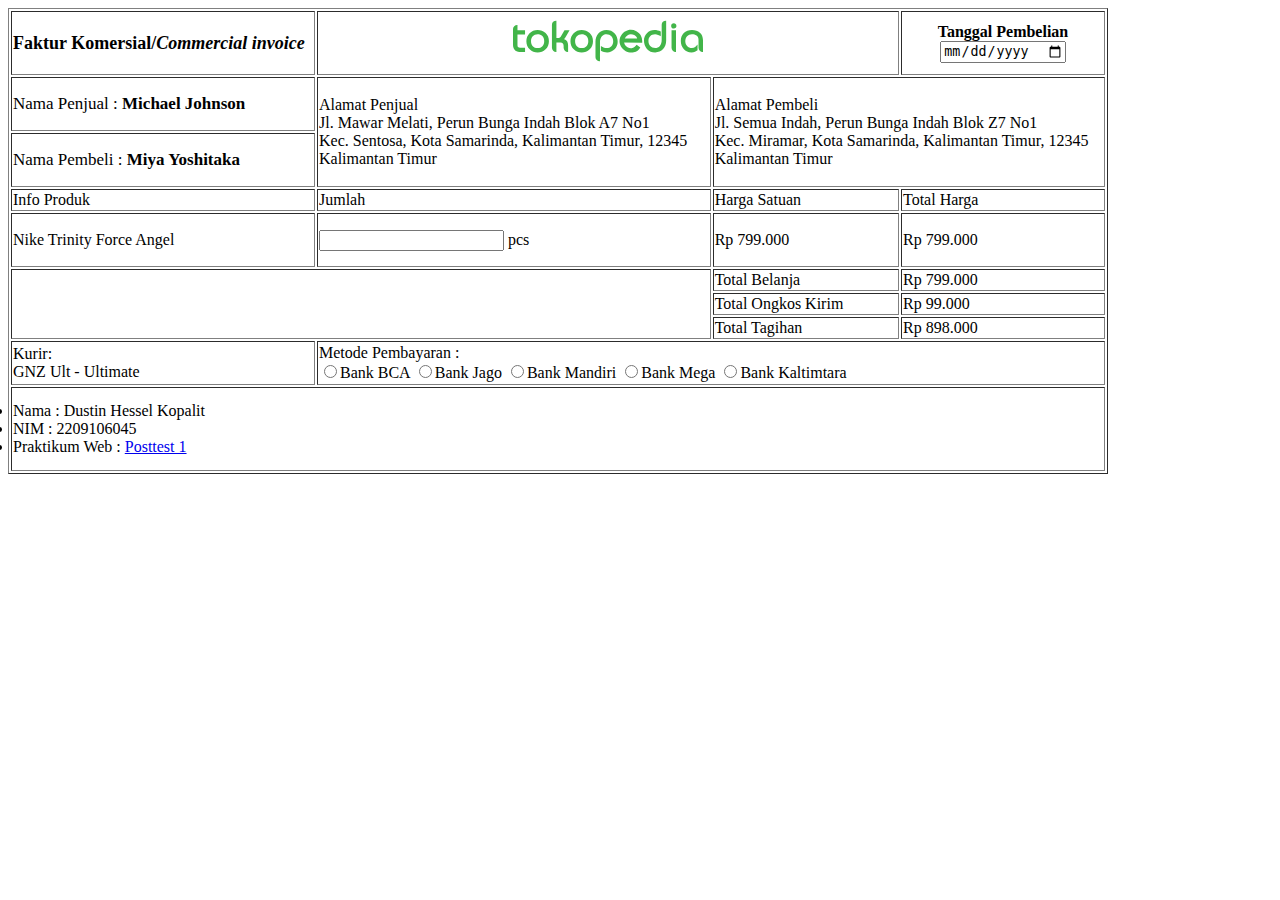
<file: Posttest1/index.html>
<!DOCTYPE html>
<html lang="en">
<head>
    <meta charset="UTF-8">
    <meta name="viewport" content="width=device-width, initial-scale=1.0">
    <title>2209106045_DustinHesselKopalit_Posttest1</title>
    <style> 
        .font {
        font-size: 18px;
        }
</style>

    </style>
</head>
<body>
    <table border="1" width="1100">
        <tr height="30">
            <td width="300px;"height="60px" class="font" ><strong>Faktur Komersial/<i>Commercial invoice</i></strong></td>
            <th width="1000px" colspan="3"><img src="Dustin Kopalit - tokopedia.svg"width="190" height="50"  ></th>
            <th style="width: 200px;"style="height: 1000px;" ><strong >Tanggal Pembelian</strong><form action=""><input type="date"><br></form></th>   
        </tr>
       
        <tr>
            <td height="50px" style="font-size: 17px;">Nama Penjual : <strong>Michael Johnson</strong></td>
            <td width="550" colspan="2", rowspan="2">Alamat Penjual <br>Jl. Mawar Melati, Perun Bunga Indah Blok A7 No1 <br>
                Kec. Sentosa, Kota Samarinda, Kalimantan Timur, 12345 <br>
                Kalimantan Timur </td>
                <td width="500" colspan="2", rowspan="2">Alamat Pembeli <br>Jl. Semua Indah, Perun Bunga Indah Blok Z7 No1 <br>
                Kec. Miramar, Kota Samarinda, Kalimantan Timur, 12345 <br>
                Kalimantan Timur </td>
        </tr>

        <tr>
            <td height="50px" style="font-size: 17px;">Nama Pembeli : <strong>Miya Yoshitaka</strong></td>
        </tr>

        <tr>
            <td height="16px" >Info Produk</td>
            <td colspan="2">Jumlah</td>
            <td>Harga Satuan</td>
            <td>Total Harga</td>
        </tr>

        <tr>
            <td height="50px">Nike Trinity Force Angel</td>
            <td colspan="2"><input type="number"> pcs</td>
            <td>Rp 799.000</td>
            <td>Rp 799.000</td>
        </tr>

        <tr>
            <td height="16px" colspan="3"rowspan="3" ></td>
            <td height="16px">Total Belanja</td>
            <td>Rp 799.000</td>
        </tr>

        <tr>
            <td height="16px" >Total Ongkos Kirim</td>
            <td>Rp 99.000</td>
            
        </tr>

        <tr>
            <td height="16px">Total Tagihan</td>
            <td>Rp 898.000</td>
           
        </tr>
        <tr>
            <td height="40px">Kurir: <br> GNZ Ult - Ultimate</td>
            <td colspan="4">Metode Pembayaran :<br><input type="radio">Bank BCA <input type="radio">Bank Jago <input type="radio">Bank Mandiri <input type="radio">Bank Mega <input type="radio">Bank Kaltimtara </td>
            
        </tr>
        <tr>
            <td height="80" colspan="5">
            <li>Nama : Dustin Hessel Kopalit</li>
            <li>NIM : 2209106045</li>
            <li>Praktikum Web : <a href="https://classroom.google.com/c/NjIxNzQ2NzkzNDcw/a/NjIzNjU3MTY3MDAx/details"> Posttest 1</a>
            </li>
        </td>
        </tr>
        </table>
</body>
</html>
</file>
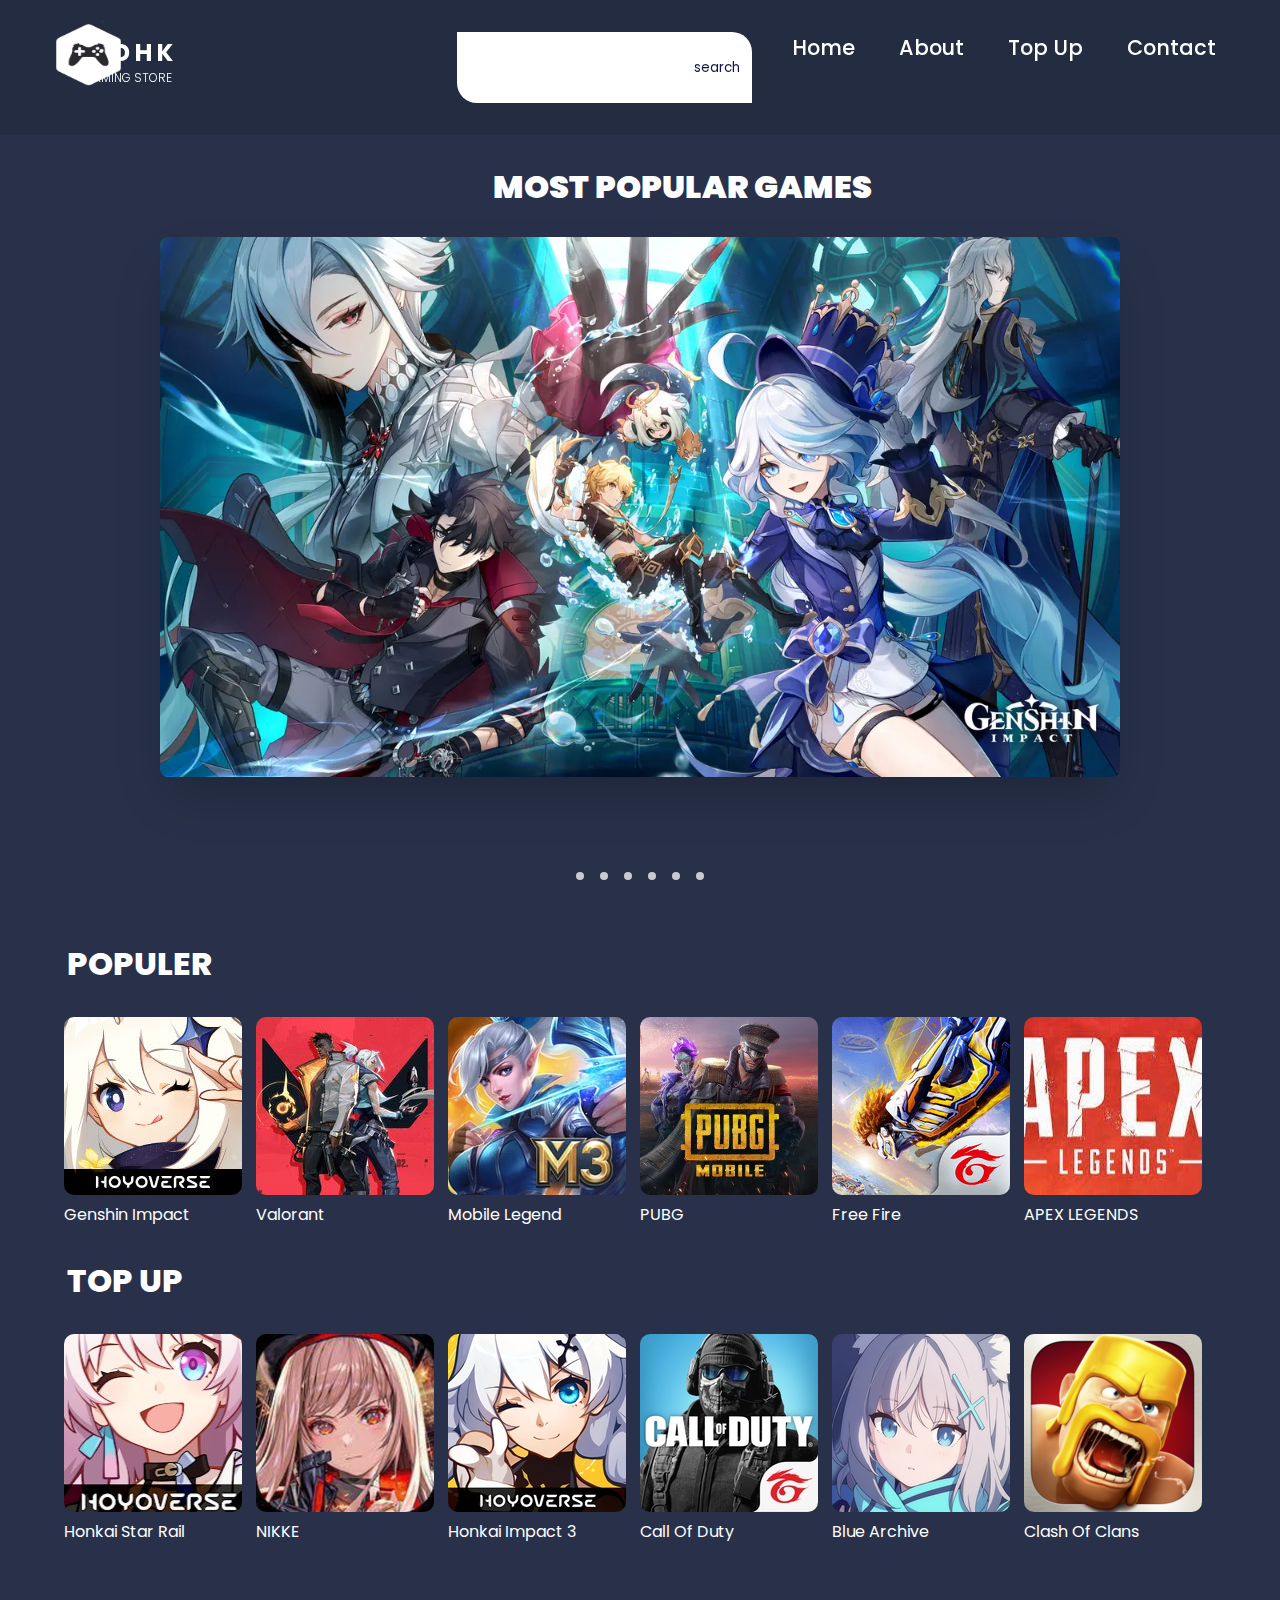
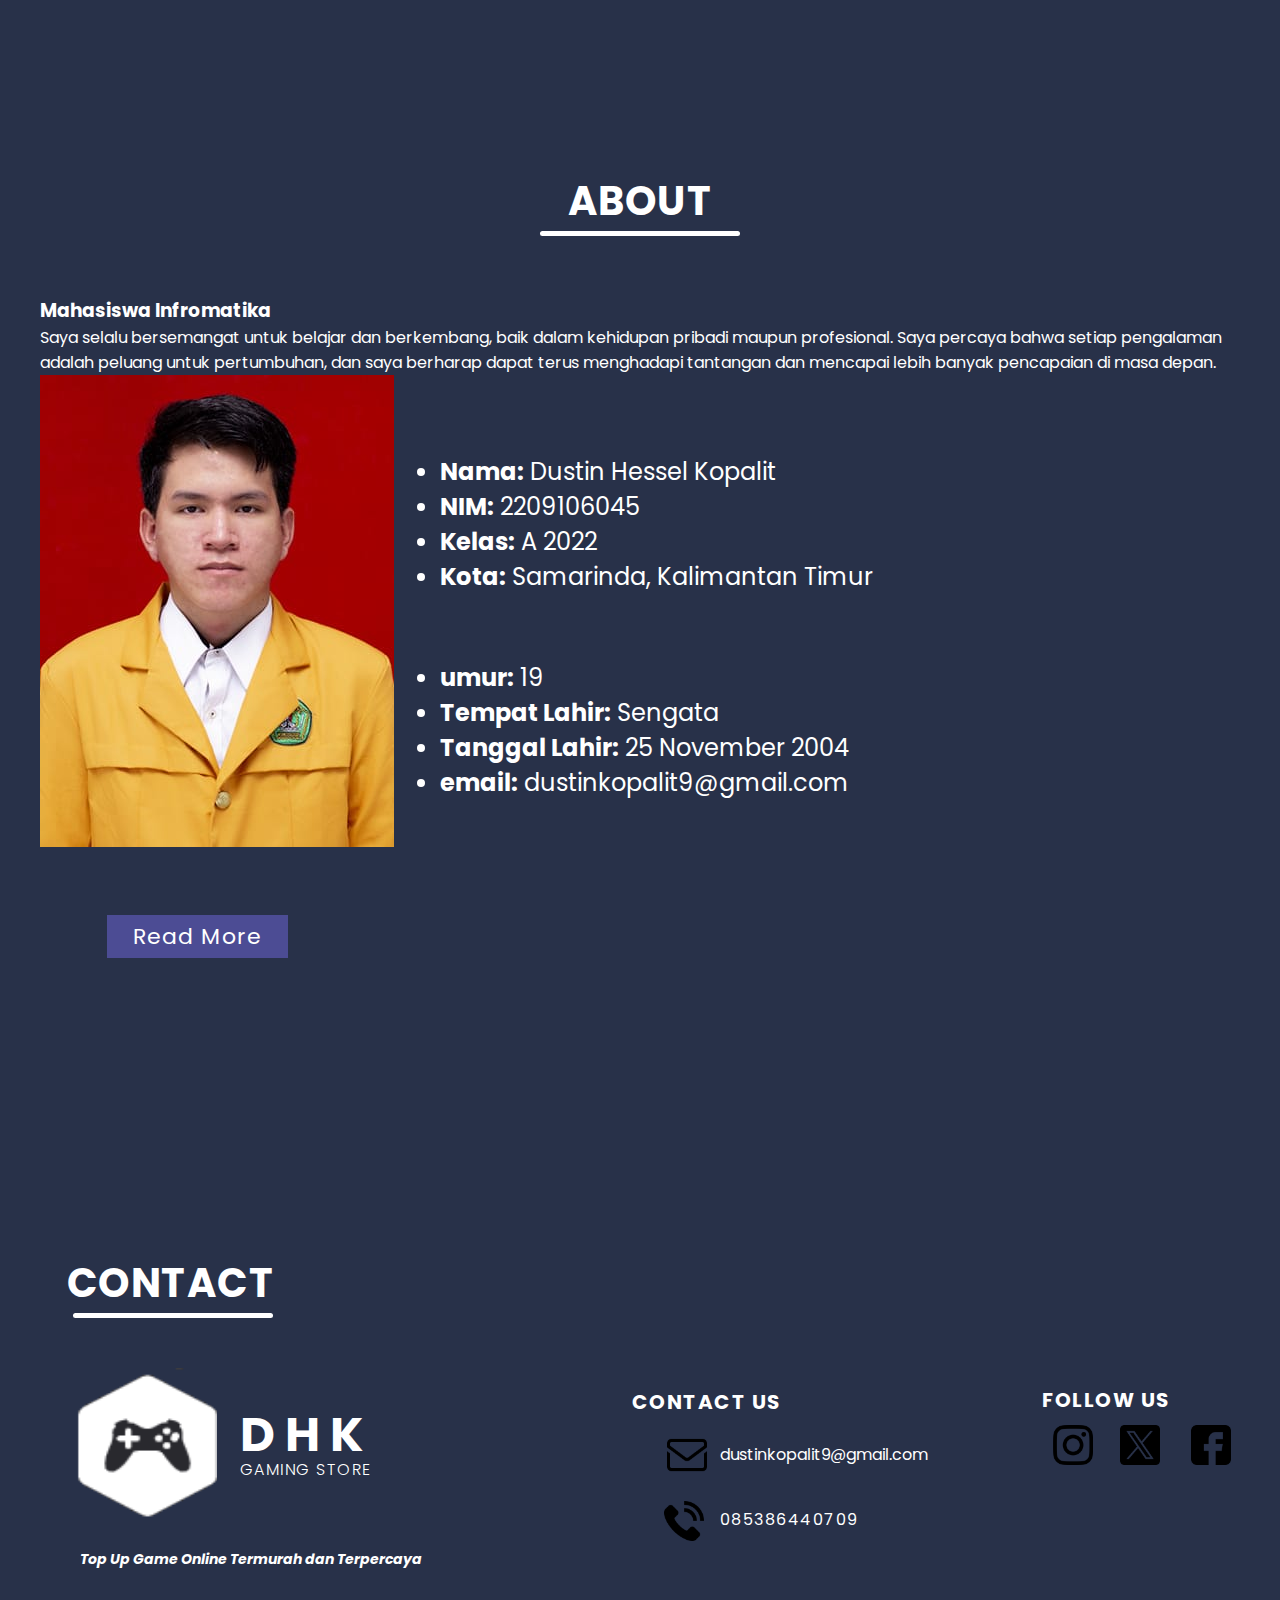
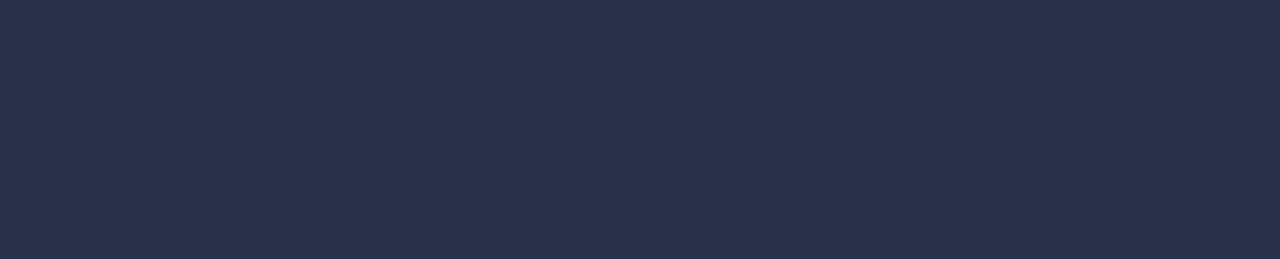
<file: Posttest2/index.html>
<!DOCTYPE html>
<html lang="en">
<head>
    <meta charset="UTF-8">
    <meta name="viewport" content="width=device-width, initial-scale=1.0">
    <title>DHK GAMING STORE</title>
    <link rel="stylesheet" href="style.css">
    <link rel="icon" href="logo1.png">
</head>
<body>
    <header class="header">
        <a href="#" class="logo"><img src="logo1.png" alt="logo" width="70" height="65"></a>
        <a href="#" class="namalogo">D H K</a>
        <a href="#" class="namalogo1">GAMING STORE</a>
        <input type="search" class="input-search"> 
        <button type="submit" class="input-submit">search</button>
        <nav class="navbar">
            <a href="#home">Home</a>
            <a href="#about">About</a>
            <a href="#populer">Top Up</a>
            <a href="#contact">Contact</a>
        </nav>
    </header>
    <section  id="home"class="container">
        <h1 class="popular">MOST POPULAR GAMES</h1>
        <div class="slider-wrapper">
            <div class="slider">
                
                <img id="slide-1" src="GI.webp" alt="gambarslide">
                <img id="slide-2" src="hsr1.webp" alt="gambarslide">
                <img id="slide-3" src="VALO.jpg" alt="gambarslide">
                <img id="slide-4" src="ML.jpg" alt="gambarslide">
                <img id="slide-5" src="FF.jpeg" alt="gambarslide">
                <img id="slide-6" src="APEX.jpg" alt="gambarslide">
            </div>
            <div class="slider-nav">
                <a href="#slide-1"></a>
                <a href="#slide-2"></a>
                <a href="#slide-3"></a>
                <a href="#slide-4"></a>
                <a href="#slide-5"></a>
                <a href="#slide-6"></a>
            </div>
        </div>
    </section>
    <h1 class="title-p">POPULER</h1>
    <section id="populer" class="populer">
        <div class="gi">
            <img src="GenshinImpact.jpg" alt="gensin">
            <div class="judul-produk">Genshin Impact</div>
        </div>
        <div class="gi">
            <img src="valorant.jpg" alt="valo">
            <div class="judul-produk">Valorant</div>
        </div>
        <div class="gi">
            <img src="mlbb.jpg" alt="ml">
            <div class="judul-produk">Mobile Legend</div>
        </div>
        <div class="gi">
            <img src="pubgm.jpg" alt="gensin">
            <div class="judul-produk">PUBG</div>
        </div>
        <div class="gi">
            <img src="ff.png" alt="gensin">
            <div class="judul-produk">Free Fire</div>
        </div>
        <div class="gi">
            <img src="apex.jpeg" alt="gensin">
            <div class="judul-produk">APEX LEGENDS</div>
        </div>
        </div>
        </section>


        <h1 class="title-p">TOP UP</h1>
        <section id="populer" class="populer">
        <div class="gi">
            <img src="HSR.jpg" alt="gensin">
            <div class="judul-produk">Honkai Star Rail</div>
        </div>
        <div class="gi">
            <img src="NIKE.jpg" alt="gensin">
            <div class="judul-produk">NIKKE</div>
        </div>
        <div class="gi">
            <img src="HI3.jpg" alt="gensin">
            <div class="judul-produk">Honkai Impact 3</div>
        </div>
        <div class="gi">
            <img src="COD.jpg" alt="gensin">
            <div class="judul-produk">Call Of Duty</div>
        </div>
        <div class="gi">
            <img src="ARSIP.jpg" alt="gensin">
            <div class="judul-produk">Blue Archive</div>
        </div>
        <div class="gi">
            <img src="coc.png" alt="gensin">
            <div class="judul-produk">Clash Of Clans</div>
    </section>
    
    <section id="about">
        <div class="about">
            <h1>About</h1>
            <div class="wrapper">
                <div class="content">
                    <h3>Mahasiswa Infromatika</h3>
                    <p >Saya selalu bersemangat untuk belajar dan berkembang, baik dalam kehidupan pribadi maupun profesional. Saya percaya bahwa setiap pengalaman adalah peluang untuk pertumbuhan, dan saya berharap dapat terus menghadapi tantangan dan mencapai lebih banyak pencapaian di masa depan.</p>
                    <img src="3x4.jpeg"  alt="foto">
                    <ul class="a1">
                        <li><strong>Nama:</strong> <span>Dustin Hessel Kopalit</li>
                        <li><strong>NIM:</strong> <span>2209106045</li>
                        <li><strong>Kelas:</strong> <span>A 2022</li>
                        <li><strong>Kota:</strong> <span>Samarinda, Kalimantan Timur</li>
                      </ul>
                      <ul class="a2">
                        <li><strong>umur:</strong> <span>19</li>
                        <li><strong>Tempat Lahir:</strong> <span>Sengata</li>
                        <li><strong>Tanggal Lahir:</strong> <span>25 November 2004</li>
                        <li><strong>email:</strong> <span>dustinkopalit9@gmail.com</li>
                      </ul>
                    <div class="button">
                            <a href="#about">Read More</a>
                </div>
            </div>
    
        </div>
    </section>
</body>
<footer>
    <section id="contact">
        <div class="kontak">
            <h1>Contact</h1>
            <div class="logo1">
                <img src="logo1.png" alt="" width= "150" height="150">
                <p class="konlogo">D H K</p>
                <p class="konlogo1">GAMING STORE</p>
                <div class="contentop">
                    <h3>Top Up Game Online Termurah dan Terpercaya </h3>
                    
                </div>
                <h2>Contact Us</h2>
                <div class="Contactus">
                    <a href="#" class="email"><img src="email.png" alt="email"></a>
                    <a href="#" class="tlp"><img src="tlp.png" alt="tlp"></a>
                    <p class="email1">dustinkopalit9@gmail.com</p>
                    <p class="tlp1">085386440709</p>
                </div>
                <section >
                <div class="followus">
                    <h4>Follow Us</h4>
                </div>
                <div class="Follow">
                    <a href="#" class="ig"><img src="instagram.png" alt="email"></a>
                    <a href="#" class="fb"><img src="facebook.png" alt="tlp"></a>
                    <a href="#" class="twt"><img src="twitter.png" alt="tlp"></a>
                </div>
            </section>
            </div>
    
        </div>
    </section>
</footer>
</html>
</file>
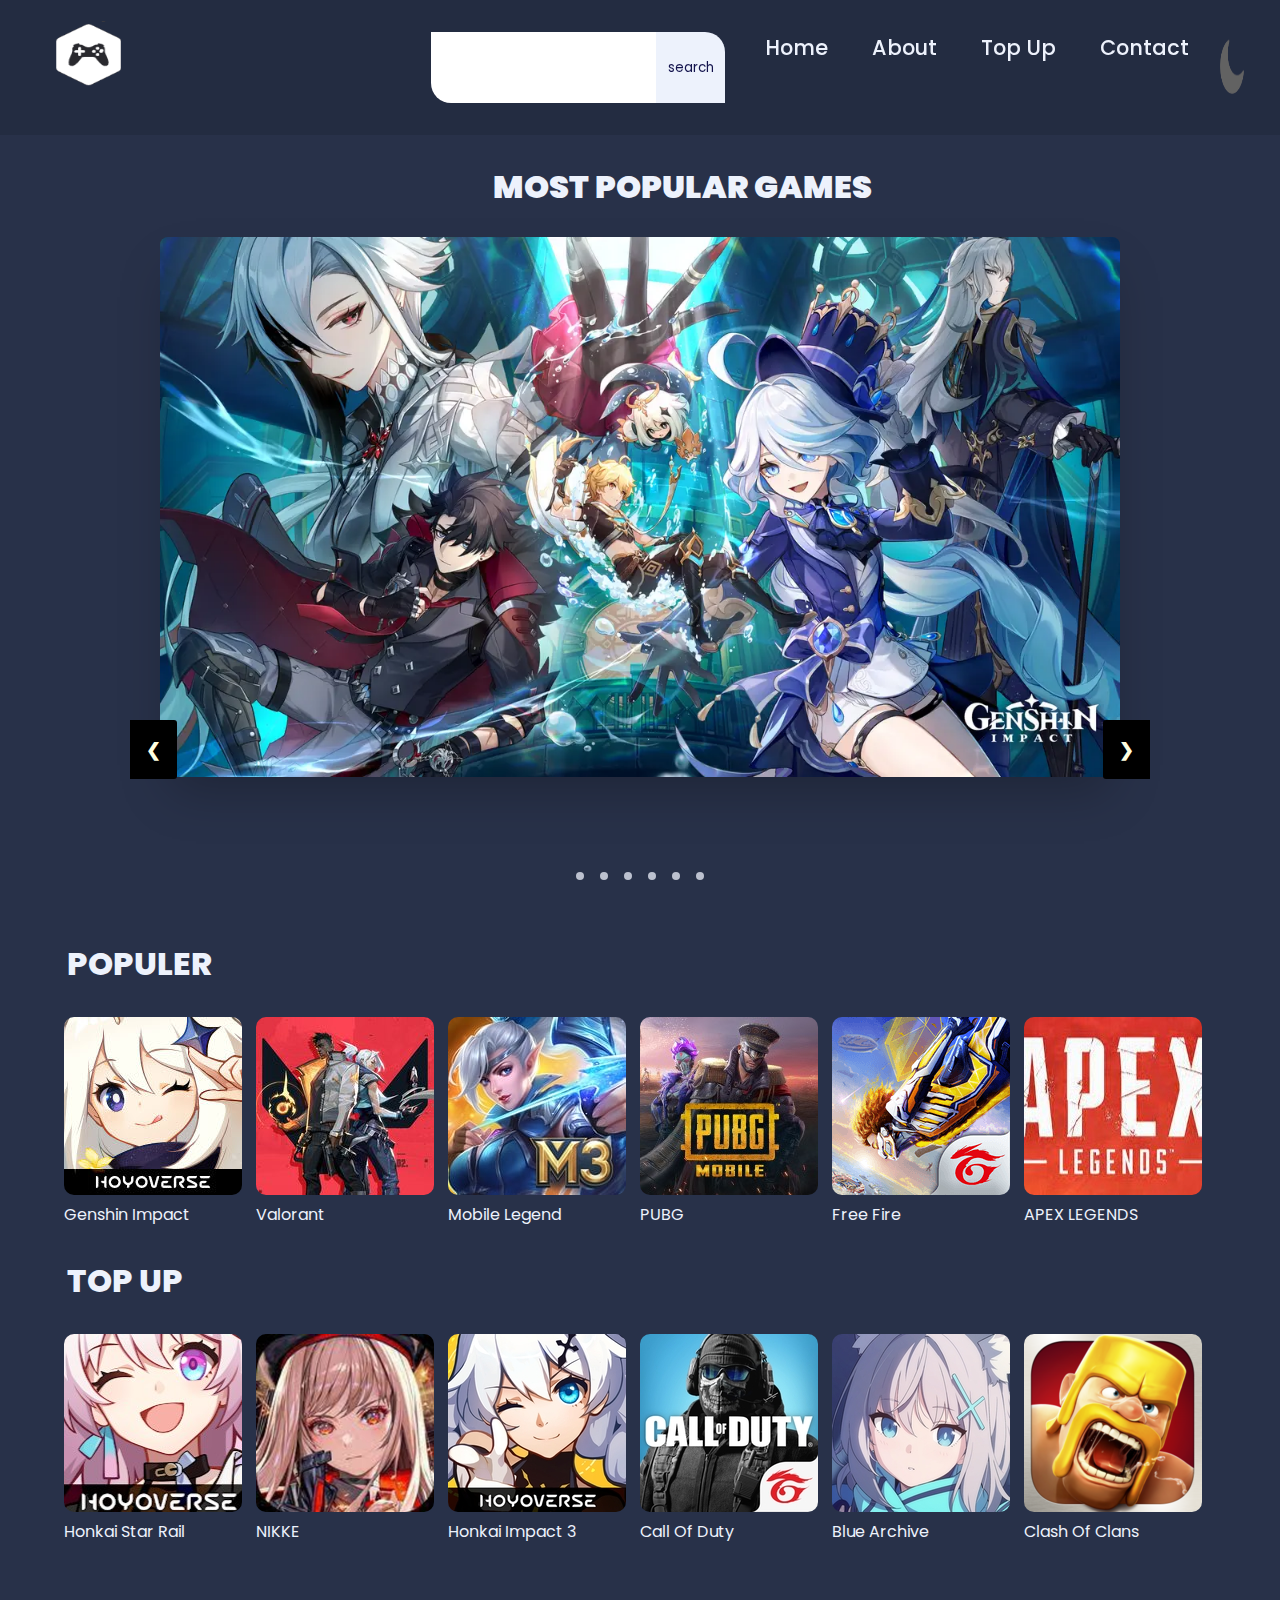
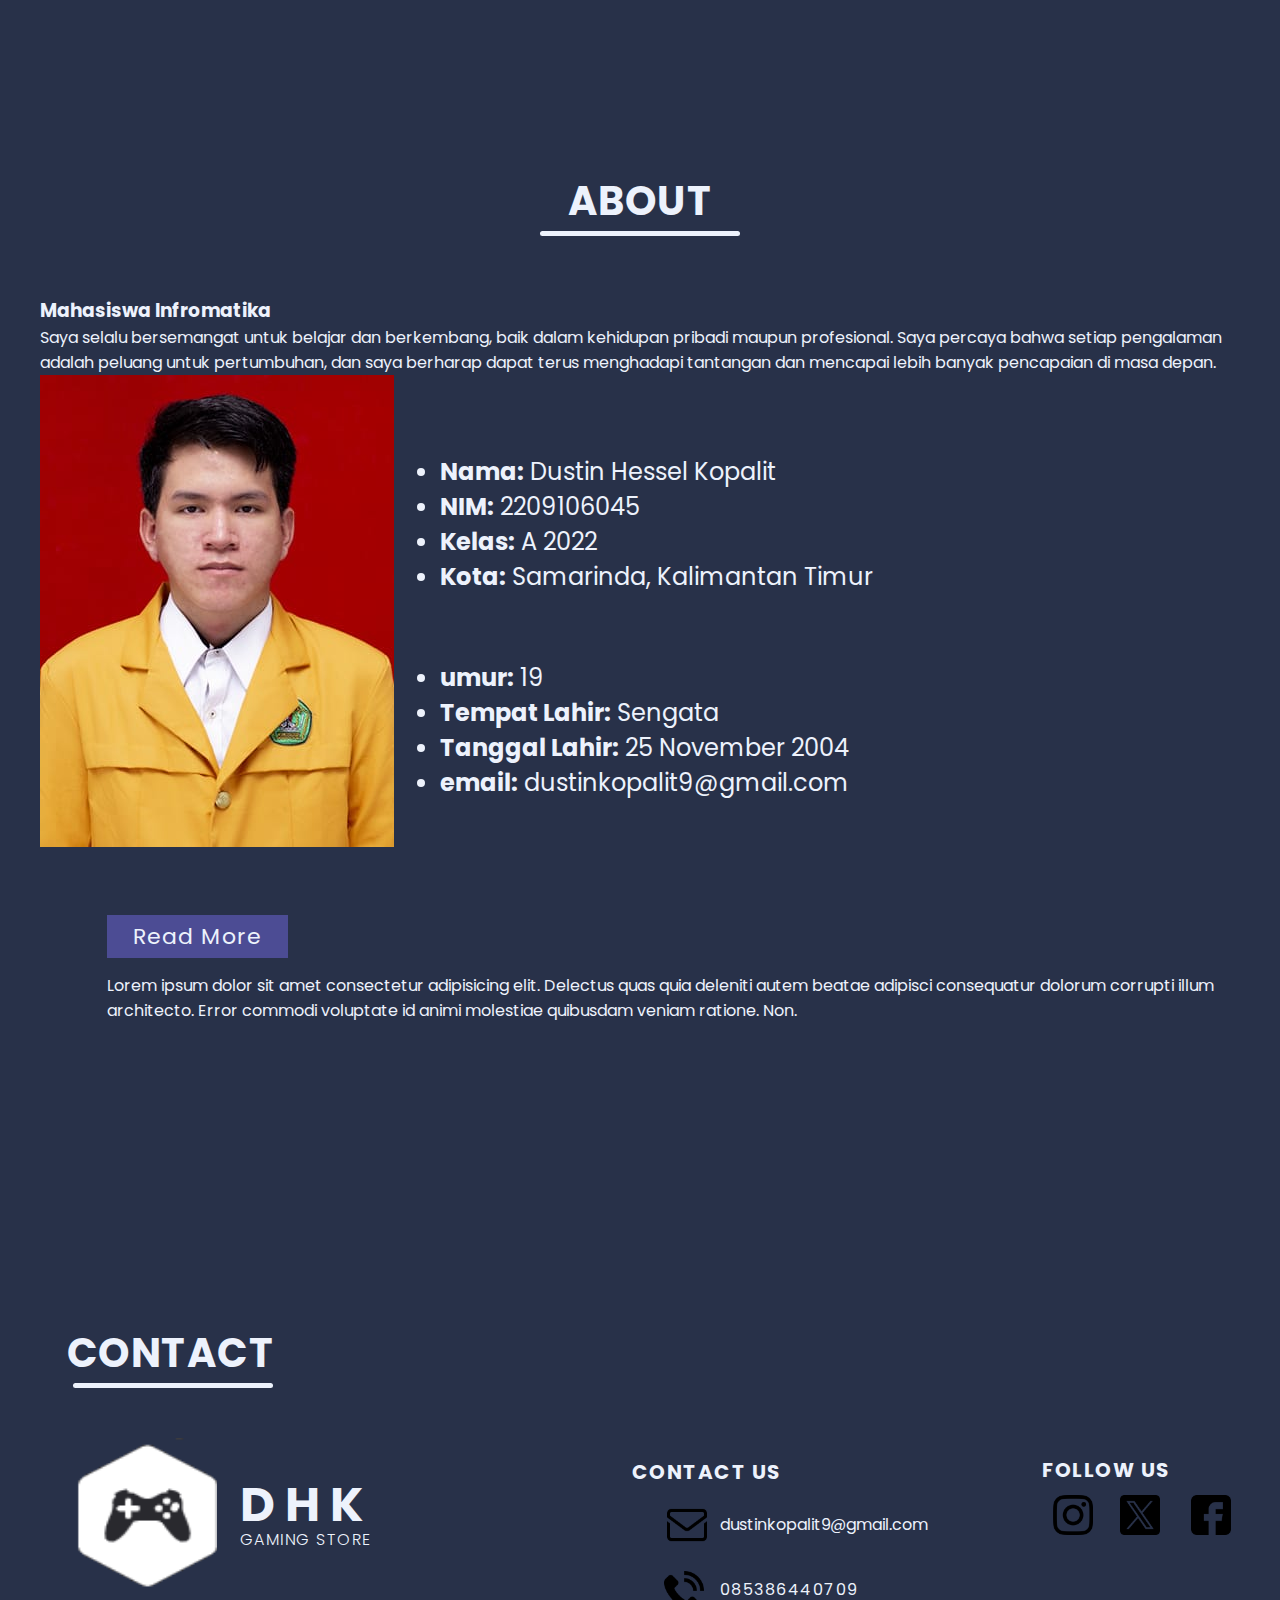
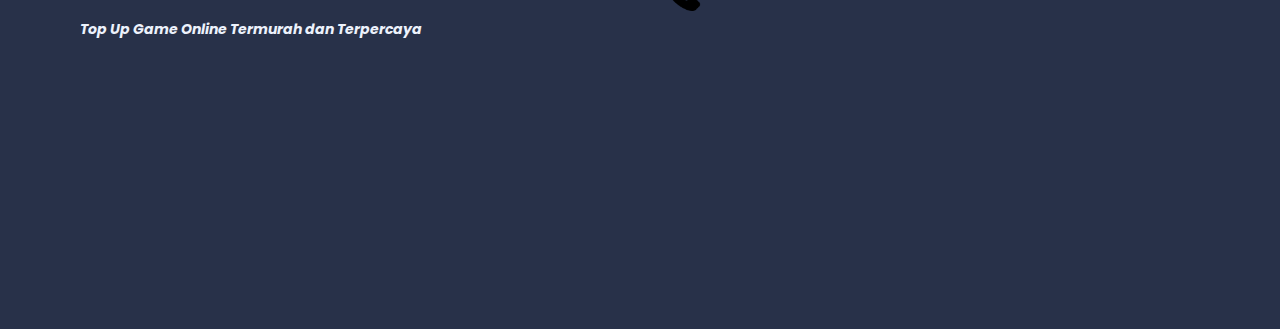
<file: Posttest3/index.html>
<!DOCTYPE html>
<html lang="en">
<head>
    <meta charset="UTF-8">
    <meta name="viewport" content="width=device-width, initial-scale=1.0">
    <title>DHK GAMING STORE</title>
    <link rel="stylesheet" href="style.css">
    <link rel="icon" href="img/gg/logo1.png">
    <script text="text/javascript" src="test.js"></script>
</head>
<body>
    <header class="header">
        <a href="#" class="logo"><img src="img/gg/logo1.png" alt="logo" width="70" height="65"></a>
        <input type="search" class="input-search"> 
        <button type="submit" class="input-submit">search</button>
        <nav class="navbar">
           
            <a href="#home">Home</a>
            <a href="#about">About</a>
            <a href="#populer">Top Up</a>
            <a href="#contact">Contact</a>
        </nav>
        <img src="img/dark theme icon/moon.png" id="icon">
    </header>
    <section  id="home"class="container">
        <h1 class="popular">MOST POPULAR GAMES</h1>
        <div class="slider-wrapper">
            <div class="slider">
                
                <img id="slide-1" src="img/slidegem/GI.webp" alt="gambarslide">
                <img id="slide-2" src="img/slidegem/hsr1.webp" alt="gambarslide">
                <img id="slide-3" src="img/slidegem/VALO.jpg" alt="gambarslide">
                <img id="slide-4" src="img/slidegem/ML.jpg" alt="gambarslide">
                <img id="slide-5" src="img/slidegem/FF.jpeg" alt="gambarslide">
                <img id="slide-6" src="img/slidegem/APEX.jpg" alt="gambarslide">
            </div>
            
            <div class="slider-nav">
                <a href="#slide-1"></a>
                <a href="#slide-2"></a>
                <a href="#slide-3"></a>
                <a href="#slide-4"></a>
                <a href="#slide-5"></a>
                <a href="#slide-6"></a>
            </div>
           <a class="prev" onclick="nextslide(-1)">&#10094;</a>
           <a class="next" onclick="nextslide(1)">&#10095;</a>
        </div>
       
        <script>
           
let currentSlide = 1;


function showSlide(n) {
    const slides = document.querySelectorAll(".slider img");
    const dots = document.querySelectorAll(".slider-nav a");

    if (n > slides.length) {
        currentSlide = 1;
    }
    if (n < 1) {
        currentSlide = slides.length;
    }

    for (let i = 0; i < slides.length; i++) {
        slides[i].style.display = "none";
    }
    for (let i = 0; i < dots.length; i++) {
        dots[i].classList.remove("active");
    }

    slides[currentSlide - 1].style.display = "block";
    dots[currentSlide - 1].classList.add("active");
}


function nextslide(n) {
    showSlide(currentSlide += n);
}


function currentSlideDot(n) {
    showSlide(currentSlide = n);
}


showSlide(currentSlide);

document.querySelector(".prev").addEventListener("click", function () {
    nextslide(-1);
});

document.querySelector(".next").addEventListener("click", function () {
    nextslide(1);
});


const dots = document.querySelectorAll(".slider-nav a");
dots.forEach(function (dot) {
    dot.addEventListener("click", function () {
        const slideIndex = parseInt(dot.getAttribute("data-slide-index"));
        currentSlideDot(slideIndex);
    });
});

        </script>
        <script>
            var icon = document.getElementById("icon");
            icon.onclick = function(){
                document.body.classList.toggle("light-theme");
            }
        </script>
    </section>
    <h1 class="title-p">POPULER</h1>
    <section id="populer" class="populer">
        <div class="gi">
            <img src="img/icongem/GenshinImpact.jpg" alt="gensin">
            <div class="judul-produk">Genshin Impact</div>
        </div>
        <div class="gi">
            <img src="img/icongem/valorant.jpg" alt="valo">
            <div class="judul-produk">Valorant</div>
        </div>
        <div class="gi">
            <img src="img/icongem/mlbb.jpg" alt="ml">
            <div class="judul-produk">Mobile Legend</div>
        </div>
        <div class="gi">
            <img src="img/icongem/pubgm.jpg" alt="gensin">
            <div class="judul-produk">PUBG</div>
        </div>
        <div class="gi">
            <img src="img/icongem/ff.png" alt="gensin">
            <div class="judul-produk">Free Fire</div>
        </div>
        <div class="gi">
            <img src="img/icongem/apex.jpeg" alt="gensin">
            <div class="judul-produk">APEX LEGENDS</div>
        </div>
        </div>
        </section>


        <h1 class="title-p">TOP UP</h1>
        <section id="populer" class="populer">
        <div class="gi">
            <img src="img/icongem/HSR.jpg" alt="gensin">
            <div class="judul-produk">Honkai Star Rail</div>
        </div>
        <div class="gi">
            <img src="img/icongem/NIKE.jpg" alt="gensin">
            <div class="judul-produk">NIKKE</div>
        </div>
        <div class="gi">
            <img src="img/icongem/HI3.jpg" alt="gensin">
            <div class="judul-produk">Honkai Impact 3</div>
        </div>
        <div class="gi">
            <img src="img/icongem/COD.jpg" alt="gensin">
            <div class="judul-produk">Call Of Duty</div>
        </div>
        <div class="gi">
            <img src="img/icongem/ARSIP.jpg" alt="gensin">
            <div class="judul-produk">Blue Archive</div>
        </div>
        <div class="gi">
            <img src="img/icongem/coc.png" alt="gensin">
            <div class="judul-produk">Clash Of Clans</div>
    </section>
    
    <section id="about">
        <div class="about">
            <h1>About</h1>
            <div class="wrapper">
                <div class="content">
                    <h3>Mahasiswa Infromatika</h3>
                    <p >Saya selalu bersemangat untuk belajar dan berkembang, baik dalam kehidupan pribadi maupun profesional. Saya percaya bahwa setiap pengalaman adalah peluang untuk pertumbuhan, dan saya berharap dapat terus menghadapi tantangan dan mencapai lebih banyak pencapaian di masa depan.</p>
                    <img src="img/gg/3x4.jpeg"  alt="foto">
                    <ul class="a1">
                        <li><strong>Nama:</strong> <span>Dustin Hessel Kopalit</li>
                        <li><strong>NIM:</strong> <span>2209106045</li>
                        <li><strong>Kelas:</strong> <span>A 2022</li>
                        <li><strong>Kota:</strong> <span>Samarinda, Kalimantan Timur</li>
                      </ul>
                      <ul class="a2">
                        <li><strong>umur:</strong> <span>19</li>
                        <li><strong>Tempat Lahir:</strong> <span>Sengata</li>
                        <li><strong>Tanggal Lahir:</strong> <span>25 November 2004</li>
                        <li><strong>email:</strong> <span>dustinkopalit9@gmail.com</li>
                      </ul>
                    <div class="button">
                            <a id="readMoreButton" href="#">Read More</a>
                            <p id="moreText">Lorem ipsum dolor sit amet consectetur adipisicing elit. Delectus quas quia deleniti autem beatae adipisci consequatur dolorum corrupti illum architecto. Error commodi voluptate id animi molestiae quibusdam veniam ratione. Non.</p>
                            </div>
                <script>

const moreText = document.getElementById("moreText");
const readMoreButton = document.getElementById("readMoreButton");


let isMoreTextVisible = false;


readMoreButton.addEventListener("click", function(event) {
 
    event.preventDefault();

   
    if (!isMoreTextVisible) {

        moreText.style.display = "block";
        readMoreButton.textContent = "Read Less"; 
    } else {
       
        moreText.style.display = "none";
        readMoreButton.textContent = "Read More"; 
    }

    
    isMoreTextVisible = !isMoreTextVisible;
});

                </script>
                            
            </div>
    
        </div>
    </section>
</body>
<footer>
    <section id="contact">
        <div class="kontak">
            <h1>Contact</h1>
            <div class="logo1">
                <img src="img/gg/logo1.png" alt="" width= "150" height="150">
                <div>
                <p class="konlogo">D H K</p>
                <p class="konlogo1">GAMING STORE</p>
                <div class="contentop">
                    <h3>Top Up Game Online Termurah dan Terpercaya </h3>
                    
                </div>
                <h2>Contact Us</h2>
                <div class="Contactus">
                    <a href="#" class="email"><img src="img/iconkon/email.png" alt="email"></a>
                    <a href="#" class="tlp"><img src="img/iconkon/tlp.png" alt="tlp"></a>
                    <p class="email1">dustinkopalit9@gmail.com</p>
                    <p class="tlp1">085386440709</p>
                </div>
                <section >
                <div class="followus">
                    <h4>Follow Us</h4>
                </div>
                <div class="Follow">
                    <a href="#" class="ig"><img src="img/iconkon/instagram.png" alt="email"></a>
                    <a href="#" class="fb"><img src="img/iconkon/facebook.png" alt="tlp"></a>
                    <a href="#" class="twt"><img src="img/iconkon/twitter.png" alt="tlp"></a>
                </div>
            </section>
            </div>
    
        </div>
    </section>
</footer>
</html>
</file>
<file: Posttest2/style.css>
@import url("https://fonts.googleapis.com/css2?family=Poppins:wght@300;400;500;600;700;800;900&display=swap");


* {
    margin: 0;
    padding: 0;
    box-sizing: border-box;
    font-family: "Poppins", sans-serif;
}

body {
    min-height: 100vh;
    background-color: #283149;
    background-SiZe: cover;
    background-position: center;
}

.header {
    position: fixed;
    top: 0;
    left: 0;
    width:100%;
    height: 15%;
    padding: 2rem 5%;
    background:rgba(0,0,0,.1);
    display: flex;
    justify-content: space-between;
    align-items: 100;
    
}

.logo {
    margin-left: -10pt; 
    margin-right: auto;
    margin-top: -8pt;


    

}

.namalogo{
    position: center;
    font-size: 1.5rem;
    color: white;
    text-decoration: none;
    font-weight: 700; 
    margin-left: -220pt; 
    margin-right: auto;
    margin-top: 2pt; 
}
.namalogo1{
    position: center;
    font-size: 0.75rem;
    color: white;
    text-decoration: none;
    font-weight: 300; 
    margin-left: -280pt;
    margin-right: auto;
    margin-top: 28pt; 
}

.navbar a {
    font-size: 1.30rem;
    color: white;
    text-decoration: none;
    font-weight: 500;
    margin-left: 2.5rem;
    margin-right: auto;
    margin-top: 2222rem;
    margin-bottom: 25rem;
   
}

.input-search{
    width: 20%;
    border: none;
    border-radius:0 0 0 20px;
    padding: 2px;
}
.input-submit{
    margin-left: -5px;
    border: none;
    border-radius:0 20px 0 0;
    padding: 2px;
    background-color: white;
    color: rgb(19, 19, 77);
    width: 6%;
}

.container{
    padding: 10rem;


}

.slide-wrapper {
    position: relative;
    max-width: 48rem;
    margin: 0 auto;
}

.slider {
    display: flex;
    aspect-ratio: 16 / 9;
    overflow-x:auto ;
    scroll-snap-type:x mandatory;
    scroll-behavior: smooth;
    box-shadow: 0 1.5rem 3rem -0.75rem hsla(0, 0%, 0%, 0.25);
    border-radius: 0.5rem;
}

.slider img {
    flex: 1 0 100%;
    scroll-snap-align: start;
    object-fit: cover;
}

.slider-nav {
    display: flex;
    column-gap: 1rem;
    position: absolute;
    bottom: 1.25rem;
    left: 50%;
    transform: translateX(-50%);
    z-index: 1;
}

.slider-nav a {
    width: 0.5rem;
    height: 0.5rem;
    border-radius: 50%;
    background-color: #fff;
    opacity: 0.75;
    transition: opacity ease 250ms;
}

.slider-nav a:hover {
    opacity: 100  ;
}

.popular {
    position: center;
    font-size: 2rem;
    color: white;
    text-decoration: none;
    font-weight: 900; 
    margin-left: 250pt;
    margin-right: auto;
    margin-top: 2pt; 
    margin-bottom: 20pt;
}

.populer {
    display: grid;
    grid-template-columns: repeat(6,1fr);
    width: 90%;
    margin-left: 5%;
    margin-right: 5%;
}

.title-p{
    margin-left: 60px;
    position: center;
    font-size: 2rem;
    color: white;
    text-decoration: none;
    font-weight: 800; 
    margin-left: 50pt; 
    margin-right: auto;
    margin-top: 2pt; 
    margin-bottom: 20pt;

}

.populer img
{
    border-radius: 10px;
}

.gi
{
    position: center;
    color: white;
    text-decoration: none;
    margin-right: auto;
    margin-top: 2pt; 
    margin-bottom: 20pt;
}
.about {
    width: 100%;
}
.about h1 {
    text-align: center;
    font-size: 40px;
    color: white;
    text-transform: uppercase;
    letter-spacing: 1.5px;
    margin-top: 200px;
    /* margin-bottom: -40px; */
}

.about h1::after {
    content: "";
    height: 5px;
    width: 200px;
    background-color: white;
    border-radius: 10px;
    display: block;
    margin: auto;
}

.a1 {
    width: 100%;
    font-size: 1.5rem;
    color: white;
    padding: 0px -1000px;
    margin-left: 300pt; /* Mendorong gambar ke tengah secara horizontal */
    margin-right: auto;
    margin-top: -300pt; 
    /* font-style: italic; */
    margin-bottom: 150pt;
}

.a2 {
    width: 100%;
    font-size: 1.5rem;
    color: white;
    padding: 0px -1000px;
    margin-left: 300pt; /* Mendorong gambar ke tengah secara horizontal */
    margin-right: auto;
    margin-top: -100pt; 
    /* font-style: italic; */
    margin-bottom: 150pt;
}

.wrapper {
    padding: 0px 40px;
    margin: 60px auto;
}

.content .boutton {
    margin-top: 40px;
    

}
.content .button a{
    color: #fff;
    background-color: rgb(76, 76, 148);
    border: 1px solid rgb(76, 76, 148);
    padding: 5px 25px;
    text-decoration: none;
    letter-spacing: 1px;
    font-size: 22px;
    

}

.button{
    margin-left: 50pt;
    margin-right: auto;
    margin-top: -60pt; 
    margin-bottom: 30pt;
}

.content {
    width: 100%;
    color: white;
    padding: 0px -1000px;

}

.kontak h1 {
    text-align: left ;
    font-size: 40px;
    color: white;
    text-transform: uppercase;
    letter-spacing: 1.5px;
    margin-top: 300px;
    margin-left: 50pt; /* Mendorong gambar ke tengah secara horizontal */
    margin-right: auto;
    margin-bottom: 20pt;
}

.kontak h1::after {
    content: "";
    height: 5px;
    width: 200px;
    background-color: white;
    border-radius: 10px;
    display: block;
    margin: auto;
    margin-left: 5pt;
}

.logo1{
    margin-top: 50px;
    margin-left: 50pt; /* Mendorong gambar ke tengah secara horizontal */
    margin-right: auto;
    margin-bottom: 20pt; 
    
}
  
.konlogo{
    position: center;
    font-size: 3rem;
    color: white;
    text-decoration: none;
    font-weight: 700; 
    margin-left: 130pt; /* Mendorong gambar ke tengah secara horizontal */
    margin-right: auto;
    margin-top: -95pt; 
   ;
}
.konlogo1{
    letter-spacing: 1.5px;  
    position: center;
    font-size: 1rem;
    color: white;
    text-decoration: none;
    font-weight: 300; 
    margin-left: 130pt; /* Mendorong gambar ke tengah secara horizontal */
    margin-right: auto;
    margin-top: -10pt; 
}
  
.contentop {
    width: 100%;
    font-size: 0.75rem;
    color: white;
    padding: 0px -1000px;
    margin-left: 10pt; /* Mendorong gambar ke tengah secara horizontal */
    margin-right: auto;
    margin-top: 50pt; 
    font-style: italic;
    margin-bottom: 50pt;

}

.kontak h2 {
    text-align: center ;
    font-size: 20px;
    color: white;
    text-transform: uppercase;
    letter-spacing: 1.5px;
    margin-top: -250px;
    margin-left: 50pt; /* Mendorong gambar ke tengah secara horizontal */
    margin-right: auto;
    margin-bottom: 100pt;
}

.tlp img{
    margin-top: -50px;
    margin-left: -35pt; /* Mendorong gambar ke tengah secara horizontal */
    margin-right: auto;
    margin-bottom: 20pt;
    width: 40px;
  
}

.email img{

  
    margin-top: -250px;
    margin-left: 450pt; /* Mendorong gambar ke tengah secara horizontal */
    margin-right: auto;
    margin-bottom: 70pt;
    width: 40px;
}

.email1{
    position: center;
    font-size: 1rem;
    color: white;
    text-decoration: none;
    font-weight: 400; 
    margin-left: 490pt; /* Mendorong gambar ke tengah secara horizontal */
    margin-right: auto;
    margin-top: -100pt; 
   
}
.tlp1{
    letter-spacing: 1.5px;  
    position: center;
    font-size: 1rem;
    color: white;
    text-decoration: none;
    font-weight: 400; 
    margin-left: 490pt; /* Mendorong gambar ke tengah secara horizontal */
    margin-right: auto;
    margin-top: 30pt; 
}

.followus h4 {
    text-align: center ;
    font-size: 20px;
    color: white;
    text-transform: uppercase;
    letter-spacing: 1.5px;
    margin-top: -165px;
    margin-left: 650pt; /* Mendorong gambar ke tengah secara horizontal */
    /* margin-right: auto; */
    /* margin-bottom: 400pt; */
}

.ig img{
    margin-top: -100px;
    margin-left: 740pt; /* Mendorong gambar ke tengah secara horizontal */

    margin-bottom: 220pt;
    width: 40px;
  
}

.fb img{

  
    margin-top: 10px;
    margin-left: 70pt; /* Mendorong gambar ke tengah secara horizontal */
    margin-right: auto;
    margin-bottom: 220pt;
    width: 40px;
}

.twt img{

  
    margin-top: -340px;
    margin-left: 790pt; /* Mendorong gambar ke tengah secara horizontal */
    margin-right: auto;
    margin-bottom: 270pt;
    width: 40px;
}

@media screen and (max-width:800px ){
    .a1 {
        width: 100%;
        font-size: 1.5rem;
        color: white;
        padding: 0px -1000px;
        margin-left: 40pt; /* Mendorong gambar ke tengah secara horizontal */
        margin-right: auto;
        margin-top: 30pt; 
        /* font-style: italic; */
        margin-bottom: 150pt;
    }
    
    .a2 {
        width: 100%;
        font-size: 1.5rem;
        color: white;
        padding: 0px -1000px;
        margin-left: 40pt; /* Mendorong gambar ke tengah secara horizontal */
        margin-right: auto;
        margin-top: -100pt; 
        /* font-style: italic; */
        margin-bottom: 150pt;
    }
    .navbar a {
        font-size: 1rem;
        color: white;
        text-decoration: none;
        font-weight: 500;
        margin-left: 0.5rem;
        margin-right: auto;
        
       
    }
    .slider{
        display: none;
    }
    .popular {
        display: none;
    }
    .title-p{
        margin-left: 30px;
    }
    .populer{
        display: grid;
        grid-template-columns: repeat(3,1fr);
    }
    .gi img{
        width: 80%;
    }
    .kontak h2{
        text-align: center ;
        font-size: 20px;
        color: white;
        text-transform: uppercase;
        letter-spacing: 1.5px;
        margin-top: -20px;
        margin-left: -50pt; /* Mendorong gambar ke tengah secara horizontal */
        margin-right: auto;
        margin-bottom: 00pt;
    }

    .tlp img{
        margin-top: -50px;
        margin-left: -35pt; /* Mendorong gambar ke tengah secara horizontal */
        margin-right: auto;
        margin-bottom: -20pt;
        width: 40px;
    }

    .email img{
        margin-top:10px;
        margin-left: 40pt; /* Mendorong gambar ke tengah secara horizontal */
        margin-right: auto;
        margin-bottom: 20pt;
        width: 40px;
    }

    .email1{
        position: center;
        font-size: 1rem;
        color: white;
        text-decoration: none;
        font-weight: 400; 
        margin-left: 80pt; /* Mendorong gambar ke tengah secara horizontal */
        margin-right: auto;
        margin-top: -50pt; 
    }
    .tlp1{
        position: center;
        font-size: 1rem;
        color: white;
        text-decoration: none;
        font-weight: 400; 
        margin-left: 80pt; /* Mendorong gambar ke tengah secara horizontal */
        margin-right: auto;
        margin-top: 20pt;    
    }

    .followus h4{
        text-align: center ;
        font-size: 20px;
        color: white;
        text-transform: uppercase;
        letter-spacing: 1.5px;
        margin-top: 70px;
        margin-left: -50pt; /* Mendorong gambar ke tengah secara horizontal */
        margin-right: auto;
        margin-bottom: 00pt;
    }
    .ig img{
        margin-top: 30px;
        margin-left: 60pt; /* Mendorong gambar ke tengah secara horizontal */
        margin-right: auto;
        margin-bottom: 270pt;
        width: 40px;  
    }
    .twt img{
        margin-top: -407px;
        margin-left: 120pt; /* Mendorong gambar ke tengah secara horizontal */
        margin-right: auto;
        margin-bottom: 300pt;
        width: 40px;  
    }
    .fb img{
        margin-top: -340px;
        margin-left: 90pt; /* Mendorong gambar ke tengah secara horizontal */
        margin-right: auto;
        margin-bottom: 270pt;
        width: 40px;  
    }
    .header {
        position: fixed;
        top: 0;
        left: 0;
        width:100%;
        height: 15%;
        padding: 2rem 5%;
        background:rgba(0,0,0,.1);
        display: flex;
        justify-content: space-between;
        align-items: 100;
    
        
    }
    .namalogo {
        display: none;

    }
    .namalogo1{
        display: none;
    }
   .logo{
    display: none;
   }
   .input-search{
    width: 30%;
    border: none;
    border-radius:0 0 0 20px;
    padding: 2px;
    font-display: none;
}
.input-submit{
    margin-left: -6px;
    border: none;
    border-radius:0 20px 0 0;
    padding: 2px;
    background-color: white;
    color: rgb(19, 19, 77);
    width: 6%;
    font-size: 0px;
}
}
</file>
<file: Posttest3/style.css>
@import url("https://fonts.googleapis.com/css2?family=Poppins:wght@300;400;500;600;700;800;900&display=swap");


* {
    margin: 0;
    padding: 0;
    box-sizing: border-box;
    font-family: "Poppins", sans-serif;
}

body {
    min-height: 100vh;
    background-color: var(--primary-color);
    background-SiZe: cover;
    background-position: center;
}
.prev, .next {
    cursor: pointer;
    position: absolute;
    margin-left: -30px;
    margin-right: 130px;
    top: 80%;
    width: auto;
    padding: 16px;
    color: rgb(255, 254, 224);
    font-weight: bold;
    font-size: 18px;
    transition: 0.6s ease;
    border-radius: 0 3px 3px 0;
    user-select: none;
    background-color: black;

}

.next{
    right: 0;
    border-radius: 3px 0 0 3px;
}

.prev:hover,.next:hover{
    background-color: white;
    color: black;

}

.header {
    position: fixed;
    top: 0;
    left: 0;
    width:100%;
    height: 15%;
    padding: 2rem 5%;
    background:rgba(0,0,0,.1);
    display: flex;
    justify-content: space-between;
    align-items: 100;
    
}

.logo {
    margin-left: -10pt; 
    margin-right: auto;
    margin-top: -8pt;


    

}
#icon{
    width: 30px;
    cursor: pointer;
    margin-left: 20pt; 
    margin-right: -30px;
    /* margin-right: 0;
    margin-top: -8pt; */
}

:root{
    --primary-color: #283149;
    --secondary-color: #edf2fc;
}

.light-theme{
    --primary-color: #edf2fc;
    --secondary-color: #283149;
}


.namalogo{
    position: center;
    font-size: 1.5rem;
    color: var(--secondary-color);
    text-decoration: none;
    font-weight: 700; 
    margin-left: -220pt; 
    margin-right: auto;
    margin-top: 2pt; 
}
.namalogo1{
    position: center;
    font-size: 0.75rem;
    color: var(--secondary-color);
    text-decoration: none;
    font-weight: 300; 
    margin-left: -280pt;
    margin-right: auto;
    margin-top: 28pt; 
}

.navbar a {
    font-size: 1.30rem;
    color:var(--secondary-color);
    text-decoration: none;
    font-weight: 500;
    margin-left: 2.5rem;
    margin-right: auto;
    margin-top: 2222rem;
    margin-bottom: 25rem;
   
}



.input-search{
    width: 20%;
    border: none;
    border-radius:0 0 0 20px;
    padding: 2px;
}
.input-submit{
    margin-left: -5px;
    border: none;
    border-radius:0 20px 0 0;
    padding: 2px;
    background-color: var(--secondary-color);
    color: rgb(19, 19, 77);
    width: 6%;
}

.container{
    padding: 10rem;


}

.slide-wrapper {
    position: relative;
    max-width: 48rem;
    margin: 0 auto;
}

.slider {
    display: flex;
    aspect-ratio: 16 / 9;
    overflow-x:auto ;
    scroll-snap-type:x mandatory;
    scroll-behavior: smooth;
    box-shadow: 0 1.5rem 3rem -0.75rem hsla(0, 0%, 0%, 0.25);
    border-radius: 0.5rem;
}
.button p{
    margin-top: 20px;
}

.slider img {
    flex: 1 0 100%;
    scroll-snap-align: start;
    object-fit: cover;
}

.slider-nav {
    display: flex;
    column-gap: 1rem;
    position: absolute;
    bottom: 1.25rem;
    left: 50%;
    transform: translateX(-50%);
    z-index: 1;
}

.slider-nav a {
    width: 0.5rem;
    height: 0.5rem;
    border-radius: 50%;
    background-color: var(--secondary-color);
    opacity: 0.75;
    transition: opacity ease 250ms;
}

.slider-nav a:hover {
    opacity: 100  ;
}

.popular {
    position: center;
    font-size: 2rem;
    color: var(--secondary-color);
    text-decoration: none;
    font-weight: 900; 
    margin-left: 250pt;
    margin-right: auto;
    margin-top: 2pt; 
    margin-bottom: 20pt;
}

.populer {
    display: grid;
    grid-template-columns: repeat(6,1fr);
    width: 90%;
    margin-left: 5%;
    margin-right: 5%;
}

.title-p{
    margin-left: 60px;
    position: center;
    font-size: 2rem;
    color: var(--secondary-color);
    text-decoration: none;
    font-weight: 800; 
    margin-left: 50pt; 
    margin-right: auto;
    margin-top: 2pt; 
    margin-bottom: 20pt;

}

.populer img
{
    border-radius: 10px;
}


.gi
{
    position: center;
    color: var(--secondary-color);
    text-decoration: none;
    margin-right: auto;
    margin-top: 2pt; 
    margin-bottom: 20pt;
}
.about {
    width: 100%;
}
.about h1 {
    text-align: center;
    font-size: 40px;
    color: var(--secondary-color);
    text-transform: uppercase;
    letter-spacing: 1.5px;
    margin-top: 200px;
    /* margin-bottom: -40px; */
}

.about h1::after {
    content: "";
    height: 5px;
    width: 200px;
    background-color: var(--secondary-color);
    border-radius: 10px;
    display: block;
    margin: auto;
}

.a1 {
    width: 100%;
    font-size: 1.5rem;
    color: var(--secondary-color);
    padding: 0px -1000px;
    margin-left: 300pt; /* Mendorong gambar ke tengah secara horizontal */
    margin-right: auto;
    margin-top: -300pt; 
    /* font-style: italic; */
    margin-bottom: 150pt;
}

.a2 {
    width: 100%;
    font-size: 1.5rem;
    color: var(--secondary-color);
    padding: 0px -1000px;
    margin-left: 300pt; /* Mendorong gambar ke tengah secara horizontal */
    margin-right: auto;
    margin-top: -100pt; 
    /* font-style: italic; */
    margin-bottom: 150pt;
}

.wrapper {
    padding: 0px 40px;
    margin: 60px auto;
}

.content .boutton {
    margin-top: 40px;
    

}
.content .button a{
    color: var(--secondary-color);
    background-color: rgb(76, 76, 148);
    border: 1px solid rgb(76, 76, 148);
    padding: 5px 25px;
    text-decoration: none;
    letter-spacing: 1px;
    font-size: 22px;
    

}

.button{
    margin-left: 50pt;
    margin-right: auto;
    margin-top: -60pt; 
    margin-bottom: 30pt;
}

.content {
    width: 100%;
    color: var(--secondary-color);
    padding: 0px -1000px;

}

.kontak h1 {
    text-align: left ;
    font-size: 40px;
    color: var(--secondary-color);
    text-transform: uppercase;
    letter-spacing: 1.5px;
    margin-top: 300px;
    margin-left: 50pt; /* Mendorong gambar ke tengah secara horizontal */
    margin-right: auto;
    margin-bottom: 20pt;
}

.kontak h1::after {
    content: "";
    height: 5px;
    width: 200px;
    background-color: var(--secondary-color);
    border-radius: 10px;
    display: block;
    margin: auto;
    margin-left: 5pt;
}

.logo1{
    margin-top: 50px;
    margin-left: 50pt; /* Mendorong gambar ke tengah secara horizontal */
    margin-right: auto;
    margin-bottom: 20pt; 
    
}
  
.konlogo{
    position: center;
    font-size: 3rem;
    color: var(--secondary-color);
    text-decoration: none;
    font-weight: 700; 
    margin-left: 130pt; /* Mendorong gambar ke tengah secara horizontal */
    margin-right: auto;
    margin-top: -95pt; 
   ;
}
.konlogo1{
    letter-spacing: 1.5px;  
    position: center;
    font-size: 1rem;
    color: var(--secondary-color);
    text-decoration: none;
    font-weight: 300; 
    margin-left: 130pt; /* Mendorong gambar ke tengah secara horizontal */
    margin-right: auto;
    margin-top: -10pt; 
}
  
.contentop {
    width: 100%;
    font-size: 0.75rem;
    color: var(--secondary-color);
    padding: 0px -1000px;
    margin-left: 10pt; /* Mendorong gambar ke tengah secara horizontal */
    margin-right: auto;
    margin-top: 50pt; 
    font-style: italic;
    margin-bottom: 50pt;

}

.kontak h2 {
    text-align: center ;
    font-size: 20px;
    color: var(--secondary-color);
    text-transform: uppercase;
    letter-spacing: 1.5px;
    margin-top: -250px;
    margin-left: 50pt; /* Mendorong gambar ke tengah secara horizontal */
    margin-right: auto;
    margin-bottom: 100pt;
}

.tlp img{
    margin-top: -50px;
    margin-left: -35pt; /* Mendorong gambar ke tengah secara horizontal */
    margin-right: auto;
    margin-bottom: 20pt;
    width: 40px;
  
}

.email img{

  
    margin-top: -250px;
    margin-left: 450pt; /* Mendorong gambar ke tengah secara horizontal */
    margin-right: auto;
    margin-bottom: 70pt;
    width: 40px;
}

.email1{
    position: center;
    font-size: 1rem;
    color: var(--secondary-color);
    text-decoration: none;
    font-weight: 400; 
    margin-left: 490pt; /* Mendorong gambar ke tengah secara horizontal */
    margin-right: auto;
    margin-top: -100pt; 
   
}
.tlp1{
    letter-spacing: 1.5px;  
    position: center;
    font-size: 1rem;
    color: var(--secondary-color);
    text-decoration: none;
    font-weight: 400; 
    margin-left: 490pt; /* Mendorong gambar ke tengah secara horizontal */
    margin-right: auto;
    margin-top: 30pt; 
}

.followus h4 {
    text-align: center ;
    font-size: 20px;
    color: var(--secondary-color);
    text-transform: uppercase;
    letter-spacing: 1.5px;
    margin-top: -165px;
    margin-left: 650pt; /* Mendorong gambar ke tengah secara horizontal */
    /* margin-right: auto; */
    /* margin-bottom: 400pt; */
}

.ig img{
    margin-top: -100px;
    margin-left: 740pt; /* Mendorong gambar ke tengah secara horizontal */

    margin-bottom: 220pt;
    width: 40px;
  
}

.fb img{

  
    margin-top: 10px;
    margin-left: 70pt; /* Mendorong gambar ke tengah secara horizontal */
    margin-right: auto;
    margin-bottom: 220pt;
    width: 40px;
}

.twt img{

  
    margin-top: -340px;
    margin-left: 790pt; /* Mendorong gambar ke tengah secara horizontal */
    margin-right: auto;
    margin-bottom: 270pt;
    width: 40px;
}

@media screen and (max-width:800px ){
    .a1 {
        width: 100%;
        font-size: 1.5rem;
        color: white;
        padding: 0px -1000px;
        margin-left: 40pt; /* Mendorong gambar ke tengah secara horizontal */
        margin-right: auto;
        margin-top: 30pt; 
        /* font-style: italic; */
        margin-bottom: 150pt;
    }
    
    .a2 {
        width: 100%;
        font-size: 1.5rem;
        color: white;
        padding: 0px -1000px;
        margin-left: 40pt; /* Mendorong gambar ke tengah secara horizontal */
        margin-right: auto;
        margin-top: -100pt; 
        /* font-style: italic; */
        margin-bottom: 150pt;
    }
    .navbar a {
        font-size: 1rem;
        color: white;
        text-decoration: none;
        font-weight: 500;
        margin-left: 0.5rem;
        margin-right: auto;
        
       
    }
    .slider{
        display: none;
    }
    .popular {
        display: none;
    }
    .title-p{
        margin-left: 30px;
    }
    .populer{
        display: grid;
        grid-template-columns: repeat(3,1fr);
    }
    .gi img{
        width: 80%;
    }
    .kontak h2{
        text-align: center ;
        font-size: 20px;
        color: white;
        text-transform: uppercase;
        letter-spacing: 1.5px;
        margin-top: -20px;
        margin-left: -50pt; /* Mendorong gambar ke tengah secara horizontal */
        margin-right: auto;
        margin-bottom: 00pt;
    }

    .tlp img{
        margin-top: -50px;
        margin-left: -35pt; /* Mendorong gambar ke tengah secara horizontal */
        margin-right: auto;
        margin-bottom: -20pt;
        width: 40px;
    }

    .email img{
        margin-top:10px;
        margin-left: 40pt; /* Mendorong gambar ke tengah secara horizontal */
        margin-right: auto;
        margin-bottom: 20pt;
        width: 40px;
    }

    .email1{
        position: center;
        font-size: 1rem;
        color: white;
        text-decoration: none;
        font-weight: 400; 
        margin-left: 80pt; /* Mendorong gambar ke tengah secara horizontal */
        margin-right: auto;
        margin-top: -50pt; 
    }
    .tlp1{
        position: center;
        font-size: 1rem;
        color: white;
        text-decoration: none;
        font-weight: 400; 
        margin-left: 80pt; /* Mendorong gambar ke tengah secara horizontal */
        margin-right: auto;
        margin-top: 20pt;    
    }

    .followus h4{
        text-align: center ;
        font-size: 20px;
        color: white;
        text-transform: uppercase;
        letter-spacing: 1.5px;
        margin-top: 70px;
        margin-left: -50pt; /* Mendorong gambar ke tengah secara horizontal */
        margin-right: auto;
        margin-bottom: 00pt;
    }
    .ig img{
        margin-top: 30px;
        margin-left: 60pt; /* Mendorong gambar ke tengah secara horizontal */
        margin-right: auto;
        margin-bottom: 270pt;
        width: 40px;  
    }
    .twt img{
        margin-top: -407px;
        margin-left: 120pt; /* Mendorong gambar ke tengah secara horizontal */
        margin-right: auto;
        margin-bottom: 300pt;
        width: 40px;  
    }
    .fb img{
        margin-top: -340px;
        margin-left: 90pt; /* Mendorong gambar ke tengah secara horizontal */
        margin-right: auto;
        margin-bottom: 270pt;
        width: 40px;  
    }
    .header {
        position: fixed;
        top: 0;
        left: 0;
        width:100%;
        height: 15%;
        padding: 2rem 5%;
        background:rgba(0,0,0,.1);
        display: flex;
        justify-content: space-between;
        align-items: 100;
    
        
    }
    .namalogo {
        display: none;

    }
    .namalogo1{
        display: none;
    }
   .logo{
    display: none;
   }
   .input-search{
    width: 30%;
    border: none;
    border-radius:0 0 0 20px;
    padding: 2px;
    font-display: none;
}
.input-submit{
    margin-left: -6px;
    border: none;
    border-radius:0 20px 0 0;
    padding: 2px;
    background-color: white;
    color: rgb(19, 19, 77);
    width: 6%;
    font-size: 0px;
}
}
</file>
